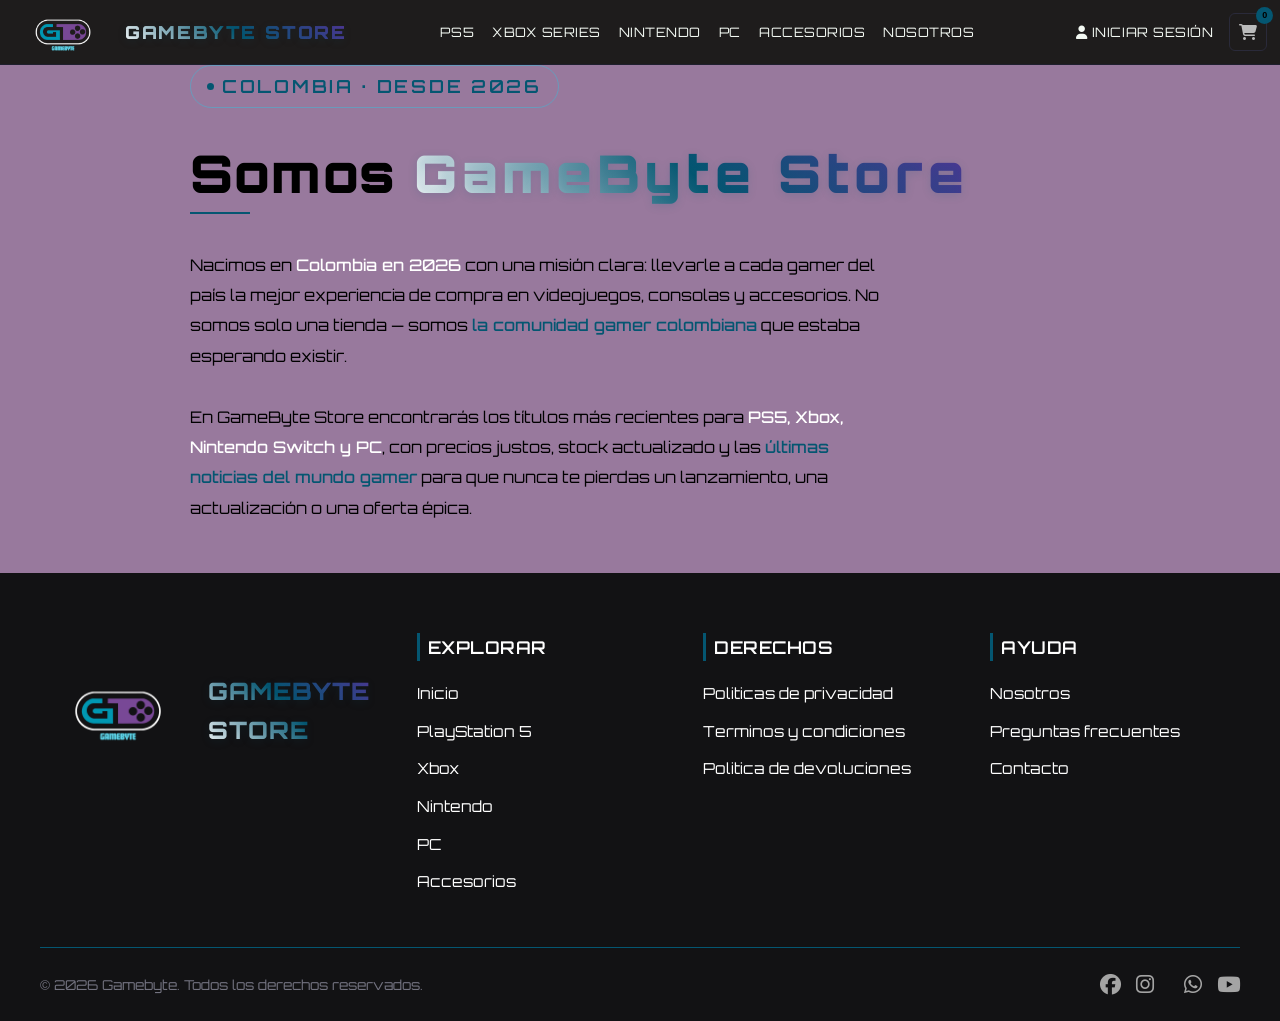
<file: nosotros.html>
<!doctype html>
<html lang="es">
  <head>
    <meta charset="utf-8" />
    <meta name="viewport" content="width=device-width, initial-scale=1" />
    <title>GameByte Store</title>
    <link rel="stylesheet" href="style.css" />
    <link
      href="https://fonts.googleapis.com/css2?family=Orbitron:wght@500;600&display=swap"
      rel="stylesheet"
    />
    <link
      rel="stylesheet"
      href="https://cdnjs.cloudflare.com/ajax/libs/font-awesome/6.5.0/css/all.min.css"
    />

    <!-- HEADER -->
    <header class="header">
      <div class="header-inner">
        <a href="index.html" class="logo">
          <img
            src="images/LogoColor.png"
            alt="GameByte Store"
            class="logo-img"
          />
          <span class="logo-text">
            GAMEBYTE STORE</span
          >
        </a>

        <nav class="nav">
          <a href="#ps5" class="nav-btn">PS5</a>
          <a href="#xbox" class="nav-btn">Xbox Series</a>
          <a href="#nintendo" class="nav-btn">Nintendo</a>
          <a href="#pc" class="nav-btn">PC</a>
          <a href="#accesorios" class="nav-btn">Accesorios</a>
          <a href="nosotros.html" class="nav-btn">Nosotros</a>
        </nav>

        <div class="header-actions">

          <a href="#" onclick="abrirModalLogin(); return false;" class="nav-btn">
          <i class="fas fa-user"></i> Iniciar Sesión</a>


          <a href="javascript:void(0)" class="btn-cart" onclick="toggleCart()">
            <i class="fa-solid fa-cart-shopping"></i>
            <span class="cart-badge">0</span>
          </a>
        </div>
      </div>
    </header>

  </head>
<body>
    

  <section id="nosotros" class="about">
      
      <div class="about-inner">
        <div class="tag-line">
          <span class="tag-dot"></span>
          <span class="tag-text">Colombia · Desde 2026</span>
        </div>
        
        <p class="headline">Somos <span>GameByte Store</span></p>
        
        <div class="divider"></div>
        
        <p class="body-text">
          Nacimos en <strong>Colombia en 2026</strong> con una misión clara:
          llevarle a cada gamer del país la mejor experiencia de compra en
          videojuegos, consolas y accesorios. No somos solo una tienda — somos
          <span class="highlight">la comunidad gamer colombiana</span> que
          estaba esperando existir.<br /><br />
          En GameByte Store encontrarás los títulos más recientes para
          <strong>PS5, Xbox, Nintendo Switch y PC</strong>, con precios justos,
          stock actualizado y las
          <span class="highlight">últimas noticias del mundo gamer</span>
          para que nunca te pierdas un lanzamiento, una actualización o una
          oferta épica.
        </p>
      </div>
    </section>

    <footer class="ft">
    <div class="ft-top">
      <div class="ft-logo-col">
        <div class="ft-logo">
          <div class="ft-logo-icon"> 
            <img src="../../images/LogoColor.png" alt="Logo"/>
          </div>
          <span class="ft-logo-name">GAMEBYTE STORE</span>
        </div>
      </div>
      
      <div>
        <p class="ft-col-title">Explorar</p>
        <ul class="ft-links">
          <li><a href="index.html">Inicio</a></li>
          <li><a href="#ps5">PlayStation 5</a></li>
          <li><a href="#xbox">Xbox</a></li>
          <li><a href="#nintendo">Nintendo</a></li>
          <li><a href="#pc">PC</a></li>
          <li><a href="#accesorios">Accesorios</a></li>
        </ul>
      </div>
      
      <div>
        <p class="ft-col-title">Derechos</p>
        <ul class="ft-links">
          <li><a href="#">Politicas de privacidad</a></li>
          <li><a href="#">Terminos y condiciones</a></li>
          <li><a href="#">Politica de devoluciones</a></li>
        </ul>
      </div>
      
      <div>
        <p class="ft-col-title">Ayuda</p>
        <ul class="ft-links">
          <li><a href="nosotros.html">Nosotros</a></li>
          <li><a href="#">Preguntas frecuentes</a></li>
          <li><a href="#" id="btn-contacto">Contacto</a>
          <!-- Contenedor oculto para la información que inventamos -->
          <div id="info-contacto" class="contacto-desplegable">
            <p><a href="mailto:soporte@gamebytestore.com">
                <i class="fa-solid fa-envelope"></i> soporte@gamebytestore.com
              </a></p>
            <p><a href="https://wa.me/573000602026?text=Hola%20Gamebyte%20Store,%20necesito%20soporte%20con%20un%20juego" target="_blank" rel="noopener noreferrer">
                <i class="fa-solid fa-phone"></i> +57 300-060-2026
              </a></p>
          </div></li>
        </ul>
      </div>
    </div>
  </div>
  
  <div class="ft-bottom">
    <p class="ft-copy">&copy; 2026 Gamebyte. Todos los derechos reservados.</p>
    <div class="ft-socials">
      <a href="https://www.facebook.com/login" target="_blank" rel="noopener noreferrer"><i class="fa-brands fa-facebook"></i></a>
      <a href="https://www.instagram.com/accounts/login/" target="_blank" rel="noopener noreferrer"><i class="fa-brands fa-instagram"></i><a>
      <a href="https://web.whatsapp.com/" target="_blank" rel="noopener noreferrer"><i class="fa-brands fa-whatsapp"></i></a>
      <a href="https://www.youtube.com/" target="_blank" rel="noopener noreferrer"><i class="fa-brands fa-youtube"></i></a>
    </div>
  </div>
</footer>

</body>
</html>
</file>
<file: style.css>
/* ══════════════════════════════════════════
   GAMEBYTE STORE — styles.css (Versión Optimizada)
   ══════════════════════════════════════════ */

/* ── RESET & BASE ── */
*, *::before, *::after {
  box-sizing: border-box;
  margin: 0;
  padding: 0;
}


:root {
  --accent: #045671;
  --accent-dim: #533497;
  --bg-page: #98799d;
  --bg-card: #000000;
  --bg-card-hover: #16161f;
  --border: #1f1f2e;
  --border-hover: #2e2e42;
  --text-primary: #ffffff;
  --text-secondary: #f3f9f3;
  --text-muted: #555570;
  --font-display: 'Orbitron', sans-serif;
  --font-body: 'Exo 2', sans-serif;
  --radius-sm: 6px;
  --radius-md: 10px;
  --radius-lg: 14px;
}

/* ── CONFIGURACIÓN DE TEMAS (NUEVO) ── */
.ns-theme  { --brand-color: #e4000f; } /* Rojo Nintendo */
.pc-theme  { --brand-color: #bc13fe; }
.acc-theme { --brand-color: #bf7e05; } /* Naranja Accesorios */
.xbox-theme { --brand-color: #107c10; }
.ps5-theme { --brand-color: #0072ce;}

html { scroll-padding-top: 80px; 
  scroll-behavior: smooth; }

body {
  background: var(--bg-page);
  color: var(--text-primary);
  font-family: var(--font-body), system-ui, sans-serif;
  font-size: 16px;
  line-height: 1.6;
  min-height: 100vh;
}

img { display: block; max-width: 100%; }
a { text-decoration: none; color: inherit; }

/* ══════════════════════════════════════════
   HEADER
   ══════════════════════════════════════════ */
.header {
  background: #1e1c1c;
  border-bottom: 1px solid var(--border);
  position: sticky;
  top: 0;
  z-index: 100;
  width: 100%;
}

.header-inner {
  display: flex;
  align-items: center;
  justify-content: space-between;
  padding: 0 0.8rem; gap: 0.5rem;
  height: 64px;
  gap: 0.5rem;
  max-width: 1400px;
  margin: 0 auto;
}

.logo { display: flex; align-items: center; gap: 12px; flex-shrink: 0; }
.logo-img { height: 100px; width: auto; object-fit: contain; }
.logo-text {
  font-family: var(--font-display);
  font-size: 18px;
  font-weight: 1000;
  color:var(--text-primary);
  letter-spacing: 0.10em;
  white-space: nowrap;
  background: linear-gradient(45deg, var(--text-primary), var(--accent), var(--accent-dim));
  background-clip: text;
  -webkit-background-clip: text;
  -webkit-text-fill-color: transparent;
  text-shadow: 0 2px 10px rgba(4, 86, 113, 0.15);
}
.logo-section{
  font-family: var(--font-display);
  font-size: 19px;
  color:#000000;


}
.nav { display: flex; align-items: center; gap: 2px; }
.nav-btn {
  font-family: var(--font-display);
  font-size: 13px;
  font-weight: 300;
  letter-spacing: 0.04em;
  text-transform: uppercase;
  color: var(--text-secondary);
  padding: 6px 8px;
  border-radius: var(--radius-sm);
  transition: color 0.15s, background 0.15s;
}
.nav-btn:hover {  background: var(--accent); color: var(--text-primary); }


.header-actions { display: flex; align-items: center; gap: 8px; flex-shrink: 0; }
.btn-login {
  font-family: var(--font-display);
  font-size: 10px;
  font-weight: 500;
  letter-spacing: 0.06em;
  text-transform: uppercase;
  color: #bbb;
  border: 1px solid #2a2a3a;
  padding: 6px 10px;
  border-radius: var(--radius-sm);
  transition: border-color 0.15s, color 0.15s;
}
.btn-login:active{
  background-color: var(--accent); /* Cambia al color celeste de tu tienda */
  
}
.btn-login:hover { border-color: var(--text-primary); color: var(--text-primary); }

.btn-cart {
  position: relative;
  display: flex; align-items: center; justify-content: center;
  width: 38px; height: 38px;
  border: 1px solid #2a2a3a;
  border-radius: var(--radius-sm);
  color: #bbb; transition: 0.15s;
}
.cart-badge {
  position: absolute; top: -7px; right: -7px;
  background: var(--accent); color: #000;
  font-size: 9px; font-weight: 700;
  width: 17px; height: 17px; border-radius: 50%;
  display: flex; align-items: center; justify-content: center;
}

/* ══════════════════════════════════════════
   CARRUSEL
   ══════════════════════════════════════════ */
.carousel-section { padding: 2.5rem 2rem; max-width: 1400px; margin: 0 auto; }
.carousel-wrapper { overflow: hidden; border-radius: var(--radius-lg); border: 1px solid var(--border); }
.carousel-track { display: flex; transition: transform 0.5s cubic-bezier(0.4, 0, 0.2, 1); }
.game-slide { min-width: 100%; box-sizing: border-box; }
.slide-inner { display: flex; flex-direction: column; background: var(--bg-card); }
.slide-image-wrap { position: relative; height: 220px; background: #05050f; overflow: hidden; }
.slide-image-wrap img { width: 100%; height: 100%; object-fit: cover; opacity: 0.88; transition: 0.6s ease; }
.slide-image-wrap:hover img { transform: scale(1.03); opacity: 1; }
.console-badge {
  position: absolute; top: 14px; right: 14px;
  background: rgba(0, 0, 0, 0.8); border: 1px solid rgba(255, 255, 255, 0.15);
  border-radius: 20px; padding: 5px 12px;
  font-family: var(--font-display); font-size: 10px; color: #ccc;
}
.slide-body { padding: 1rem 1.25rem; display: flex; align-items: center; justify-content: space-between; border-top: 1px solid var(--border); }
.slide-title { font-family: var(--font-display); font-size: 23px; color: var(--text-primary); }
.slide-meta {
  font-size: 18px;
  color: var(--text-secondary);
  margin-top: 4px;
}
.slide-price { font-size: 23px; color: var(--text-primary
  ); }
.buy-btn {
  background: var(--accent); color: #ffffff; border: none;
  font-family: var(--font-display); font-size: 18px; font-weight: 600;
  padding: 10px 24px; border-radius: var(--radius-sm); cursor: pointer;
  transition: 0.15s; text-transform: uppercase;
}
.buy-btn:hover { background: var(--accent-dim); }

.carousel-controls {
  display: flex;
  align-items: center;
  justify-content: center;
  gap: 16px;
  margin-top: 1.25rem;
}

.ctrl-btn {
  width: 38px;
  height: 38px;
  border-radius: 50%;
  border: 1px solid #2a2a3a;
  background: transparent;
  color: var(--text-secondary);
  font-size: 16px;
  cursor: pointer;
  display: flex;
  align-items: center;
  justify-content: center;
  transition: border-color 0.15s, color 0.15s;
}

.ctrl-btn:hover {
  border-color: var(--text-primary);
  color: var(--text-primary);
}

.dots {
  display: flex;
  gap: 8px;
}

.dot {
  width: 8px;
  height: 8px;
  border-radius: 50%;
  background: #2a2a3a;
  cursor: pointer;
  border: none;
  padding: 0;
  transition: background 0.2s, transform 0.2s;
}

.dot.active {
  background: var(--accent);
  transform: scale(1.2);
}

/* ══════════════════════════════════════════
   SECCIÓN DE PRODUCTOS (RE-ESTRUCTURADA Y LIMPIA)
   ══════════════════════════════════════════ */
.product-section {
  padding: 40px 2rem;
  max-width: 1400px;
  margin: 0 auto;
}

/* Header con color de marca dinámico */
.section-header { display: flex; align-items: center; gap: 14px; margin-bottom: 28px; }

.section-logo {
  display: flex; align-items: center; gap: 8px;
  background: var(--brand-color, var(--accent)); /* Usa el color del tema */
  padding: 6px 14px 6px 8px; border-radius: 24px;
}

.logo-icon {
  width: 22px; height: 22px; background: #fff; border-radius: 50%;
  display: flex; align-items: center; justify-content: center;
}

.logo-icon svg {
  width: 18px;    /* Un poco más pequeño que el contenedor para que respire */
  height: 18px;
  display: block;
}


.section-title {
  font-family: var(--font-display); font-size: 22px;
  font-weight: 600; color: #000000;
  letter-spacing: 0.08em; text-transform: uppercase;
}

/* Lista y Cards */
.product-list { 
    display: grid; 
    grid-template-columns: repeat(auto-fill, minmax(280px, 1fr)); 
    gap: 25px; /* Más espacio entre tarjetas grandes */
}

.product-card {
  background: var(--bg-card);
  border: 1px solid var(--border);
  border-radius: var(--radius-lg);
  overflow: hidden; display: flex;
  flex-direction: column;
  transition: border-color 0.2s, transform 0.2s;
}

.product-card:hover {
  border-color: var(--brand-color); /* Color dinámico al pasar el mouse */
  transform: translateY(-6px);
  box-shadow: 0 10px 20px rgba(0, 0, 0, 0.5);
}

.product-cover { width: 100%;height: 320px; overflow: hidden; background: #0d0d1a; }
.product-cover img { width: 100%; height: 100%; object-fit: cover; transition: 0.5s ease; object-position: center top; }
.product-card:hover .product-cover img { transform: scale(1.06); }

.product-info {
  display: flex; flex-direction: column; align-items: flex-start; justify-content: space-between;
  padding: 20px; flex: 1; gap: 12px; border-left: none; border-top: 1px solid var(--border);
}

.product-name {
  font-family: var(--font-display); font-size: 20px;
  font-weight: 600; color: var(--text-primary);
}

.product-genre { font-size: 15px; color: var(--text-secondary);}


    /* ══════════════════════════════════════════
   RESPONSIVE
   ══════════════════════════════════════════ */

@media (max-width: 768px) {
  .header-inner {
    padding: 0 1rem;
  }

  .logo-text {
    font-size: 12px;
  }

  .nav {
    gap: 0;
  }

  .nav-btn {
    font-size: 9px;
    padding: 6px 8px;
  }

  .slide-image-wrap {
    height: 220px;
  }

  .slide-body {
    flex-direction: column;
    align-items: flex-start;
    padding: 1rem 1.25rem;
  }

  .buy-btn {
    width: 100%;
    text-align: center;
  }

  .carousel-section {
    padding: 1.5rem 1rem;
  }
}

@media (max-width: 480px) {
  .nav {
    display: none;
  }
}

/*Modal Carrito de Compras*/

.modal-hidden { display: none; }

#checkout-modal {
    position: fixed;
    top: 0; 
    left: 0; 
    width: 100%; 
    height: 100%;
    background: rgba(0, 0, 0, 0.85);
    backdrop-filter: blur(8px);
    z-index: 3000; /* Aumentado para estar sobre el sidebar */
    display: none; /* Se controla con JS */
    align-items: center;
    justify-content: center;
}
#checkout-modal:not(.modal-hidden) {
    display: flex;
    align-items: center;
    justify-content: center;
}

.modal-content {
  background: #98799d;
  padding: 30px;
  border-radius: var(--radius-lg);
  border: 1px solid var(--accent);
  width: 90%; max-width: 400px;
  max-height: 90vh;
}

.input-group { margin-bottom: 15px;display: block !important;color:#000000; }

.input-group input {
  width: 100%;
  padding: 10px;
  background: #222 !important;
  border: 1px solid var(--border);
  color: white !important; /* Para que lo que escribas se vea */
    display: block;
  border-radius: var(--radius-sm);
}

.modal-content h3 {
    margin-top: 0;
    color: var(--accent); /* El color brillante de tu tienda */
}

/* Modificación exclusiva del botón Crear Cuenta en el Checkout */
#checkout-modal .btn-crear-cuenta-gamer {
    background: var(--accent);
    color: #ffffff;
    border: 1px solid transparent;
    padding: 10px 24px;
    font-family: var(--font-display);
    font-size: 11px;
    font-weight: 600;
    text-transform: uppercase;
    letter-spacing: 0.06em;
    border-radius: var(--radius-sm);
    cursor: pointer;
    transition: background 0.15s ease, border-color 0.15s ease, color 0.15s ease;
}

/* Efecto al pasar el mouse por encima (Hover) */
#checkout-modal .btn-crear-cuenta-gamer:hover {
    background: var(--accent-dim);
    border-color: var(--accent);
    color: #ffffff;
}

/* Efecto al presionarlo (Active) */
#checkout-modal .btn-crear-cuenta-gamer:active {
    transform: scale(0.98);
}

/* Estilo para el botón Cancelar del Modal */
.close-btn {
    background: transparent;
    border: 1px solid rgba(255, 255, 255, 0.2);
    color: #000000;
    padding: 8px 16px;
    border-radius: 4px;
    cursor: pointer;
    font-family: 'Orbitron', sans-serif; /* Para que combine con tu logo */
    font-size: 0.8rem;
    transition: all 0.3s ease;
    margin-top: 10px;
    width: 100%; /* Para que ocupe el mismo ancho que el botón de pagar */
    z-index:2010 ;
}

.close-btn:hover {
    background: rgba(255, 50, 50, 0.1); /* Un toque rojo muy suave al pasar el mouse */
    border-color: #ff4444;
    color: #ff4444;
    box-shadow: 0 0 10px rgba(255, 68, 68, 0.2);
}


.cart-sidebar {
    position: fixed;
    top: 0;
    right: -400px; /* Escondido a la derecha */
    width: 350px;
    height: 100%;
    background: var(--bg-card);
    border-left: 1px solid var(--accent);
    z-index: 1500;
    transition: right 0.3s ease;
    padding: 20px;
    display: flex;
    flex-direction: column;
}

.cart-sidebar.active {
    right: 0; /* Se muestra */
}

.cart-header {
    display: flex;
    justify-content: space-between;
    align-items: center;
    border-bottom: 1px solid #333;
    padding-bottom: 10px;
}

.close-cart {
    background: none;
    border: none;
    color: white;
    font-size: 2rem;
    cursor: pointer;
}

.cart-footer {
    margin-top: auto;
    border-top: 1px solid #333;
    padding-top: 20px;
}

.cart-item {
    display: flex;
    align-items: center;
    gap: 15px;
    padding: 10px 0;
    border-bottom: 1px solid #222;
}

.item-info p {
    font-size: 0.9rem;
    margin: 0;
    color: white;
}

.item-info span {
    font-size: 0.8rem;
    color: var(--accent);
}

.remove-btn {
    background: none;
    border: none;
    color: #ff4444;
    font-size: 1.2rem;
    cursor: pointer;
    margin-left: auto;
}

.remove-btn:hover {
    color: white;
}

.clear-cart-btn {
    width: 450;
    background: transparent;
    border: 1px solid #ff4444;
    color: #ff4444;
    padding: 10px;
    border-radius: 4px;
    cursor: pointer;
    margin-bottom: 10px;
    font-family: 'Orbitron', sans-serif;
    font-size: 0.7rem;
    transition: all 0.3s ease;
}

.clear-cart-btn:hover {
    background: #ff4444;
    color: white;
    box-shadow: 0 0 10px rgba(255, 68, 68, 0.3);
}

/* Para que el total y los botones no se tapen */
.cart-footer {
    padding: 20px;
    border-top: 1px solid #222;
    background: var(--bg-card);
}

/* ══════════════════════════════════════════
   SECCIÓN ABOUT — GAMEBYTE STORE (CORREGIDO)
   ══════════════════════════════════════════ */

/* 1. Estado inicial: Usamos el ID para asegurar que se oculte por completo */
/* Corrección para la página independiente de Nosotros */
.about-page-container {
  background: #0d0d11; /* El fondo oscuro de tu tienda */
  padding: 80px 2rem;
  position: relative;
  min-height: 80vh; /* Asegura que cubra el fondo si hay poco texto */
  display: flex;
  align-items: center;
  justify-content: center;
}

/* Tu marca de agua original (opcional, se ve genial de fondo) */
.about-page-container::before {
  content: 'GAMEBYTE STORE';
  position: absolute;
  top: 50%;
  left: 50%;
  transform: translate(-50%, -50%);
  font-family: var(--font-display);
  font-size: 120px;
  font-weight: 900;
  color: rgba(255, 255, 255, 0.015);
  white-space: nowrap;
  pointer-events: none;
  letter-spacing: 0.1em;
}

/* 2. El Interruptor Activo: Se muestra SOLO cuando se presiona el botón */
#nosotros.about:target {
  display: block;
  opacity: 1;
  transform: translateY(0);
  animation: fadeInSlide 0.5s ease-out forwards;
}

/* 3. Estilos internos que ya tenías (se mantienen igual) */
.about-inner {
  max-width: 900px;
  margin: 0 auto;
  position: relative;
  z-index: 1;
}

.tag-line {
  display: inline-flex;
  align-items: center;
  gap: 8px;
  border: 1px solid rgba(0, 229, 255, 0.3);
  border-radius: 30px;
  padding: 6px 16px;
  margin-bottom: 36px;
}

.tag-dot {
  width: 7px;
  height: 7px;
  border-radius: 50%;
  background: var(--accent);
}

.tag-text {
  font-family: var(--font-display);
  font-size: 18px;
  font-weight: 600;
  color: var(--accent);
  letter-spacing: 0.15em;
  text-transform: uppercase;
}

.headline {
  font-family: var(--font-display);
  font-size: clamp(28px, 5vw, 52px);
  font-weight: 900;
  line-height: 1.15;
  letter-spacing: 0.02em;
  margin-bottom: 8px;
  color:#000000
}

.headline span { color:var(--text-primary);
  letter-spacing: 0.10em;
  white-space: nowrap;
  background: linear-gradient(45deg, var(--text-primary), var(--accent), var(--accent-dim));
  background-clip: text;
  -webkit-background-clip: text;
  -webkit-text-fill-color: transparent;
  text-shadow: 0 2px 10px rgba(4, 86, 113, 0.15); }

.headline-sub {
  font-family: var(--font-display);
  font-size: clamp(14px, 2.5vw, 22px);
  font-weight: 500;
  color: rgba(255, 255, 255, 0.25);
  letter-spacing: 0.06em;
  margin-bottom: 40px;
}

.divider {
  width: 60px;
  height: 2px;
  background: var(--accent);
  margin-bottom: 36px;
}

.body-text {
  font-size: 16px;
  font-weight: 300;
  color: #000000;
  line-height: 1.9;
  max-width: 700px;
  font-family: var(--font-display);
}

.body-text strong { color: #fff; font-weight: 500; }
.body-text .highlight { color: var(--accent); font-weight: 500; } 

/* Botón de cerrar (la X) posicionado correctamente */
.close-about {
  position: absolute;
  top: 20px;
  right: 30px;
  font-size: 2.5rem;
  color: var(--text-muted);
  text-decoration: none;
  transition: color 0.3s;
  line-height: 1;
  z-index: 10;
}

.close-about:hover { color: var(--accent); }

/* Animación de entrada */
@keyframes fadeInSlide {
  from { opacity: 0; transform: translateY(30px); }
  to { opacity: 1; transform: translateY(0); }
}

/*-- MODAL DE INICIO DE SESIÓN --*/

/* Cuando el modal tiene la clase active, se transforma en un contenedor flexible en pantalla completa */
#login-modal.active {
    position: fixed;
    top: 0;
    left: 0;
    width: 100%;
    height: 100vh;
    background-color: rgba(0, 0, 0, 0.85); /* Fondo oscuro semitransparente */
    backdrop-filter: blur(6px); /* Desenfoque de fondo */
    z-index: 4000; /* Por encima de todo el contenido */
    
    /* Centrado de la tarjeta */
    display: flex;
    justify-content: center;
    align-items: center;
}

/* Forzar que se oculte si no está activo, ganándole a las clases genéricas por especificidad de ID */
#login-modal:not(.active) {
    display: none;
}

/* Ajustes a la tarjeta interna para remover estilos en línea pesados */
#login-modal .admin-card {
    background: #98799d; 
    border: 1px solid var(--accent); 
    box-shadow: 0 0 25px rgba(4, 86, 113, 0.3); 
    border-radius: var(--radius-lg);
    padding: 30px;
    width: 90%;
    max-width: 400px;
    margin: 0; /* Cancela el margen que lo tiraba hacia abajo */
}

.close-x {
    position: absolute;
    top: 15px;
    right: 20px;
    background: none;
    border: none;
    color: rgba(255, 255, 255, 0.4); /* Color gris tenue inicial */
    font-size: 2rem; /* Tamaño grande y elegante */
    line-height: 1;
    cursor: pointer;
    transition: color 0.2s ease, transform 0.2s ease;
    padding: 0;
    width: auto; /* Evita que se estire al 100% */
}

/* Efecto Hover: se ilumina con el color de tu tienda y gira sutilmente */
.close-x:hover {
    color: var(--accent); /* Cambia al azul/celeste de tu marca */
    transform: scale(1.1);
}

.stock-btn {
    transition: transform 0.1s ease, opacity 0.2s;
}
.stock-btn:hover {
    transform: scale(1.2);
}
.stock-btn:active {
    transform: scale(0.9);
}

/*Seccion Footer*/

/* --- ESTILOS GENERALES DEL FOOTER --- */
.ft {
  background-color: #121214; /* Fondo oscuro gamer */
  color: #e1e1e6; /* Texto claro */
  font-family: var(--font-display);
  padding: 60px 40px 20px 40px;
  margin-top: 50px; /* Separación del contenido superior */
}

/* --- SECCIÓN SUPERIOR (COLUMNAS) --- */
.ft-top {
  display: flex;
  flex-wrap: wrap;
  justify-content: space-between;
  gap: 40px;
  max-width: 1200px;
  margin: 0 auto; /* Centra el contenido en pantallas grandes */
}

/* Columna del Logo y Tagline */
.ft-logo-col {
  flex: 1 1 250px; /* Le da un poco más de espacio a la marca */
}

.ft-logo {
  display: flex;
  align-items: center;
  gap: 12px;
  margin-bottom: 15px;
}

.ft-logo-icon img {
  width: 250px; /* Ajusta el tamaño de tu logo */
  height: auto;
  display: block;
}

.ft-logo-name {
  font-size: 1.5rem;
  font-weight: 800;
  letter-spacing: 1px;
  background: linear-gradient(45deg, var(--text-primary), var(--accent), var(--accent-dim));
  background-clip: text;
  -webkit-background-clip: text;
  -webkit-text-fill-color: transparent;
  text-shadow: 0 2px 10px rgba(4, 86, 113, 0.15)
 
}

.ft-tagline {
  font-size: 0.9rem;
  color: #a4a4a4;
  font-style: italic;
}

/* Estilos para el resto de las columnas */
.ft-top > div:not(.ft-logo-col) {
  flex: 1 1 160px; /* Columnas adaptables */
}

.ft-col-title {
  color: #ffffff;
  font-size: 1.1rem;
  font-weight: 600;
  margin-bottom: 20px;
  text-transform: uppercase;
  letter-spacing: 0.5px;
  border-left: 3px solid #045671; /* Detalle de color al lado del título */
  padding-left: 8px;
}

/* Listas de enlaces */
.ft-links {
  list-style: none;
  padding: 0;
  margin: 0;
}

.ft-links li {
  margin-bottom: 12px;
}

.ft-links a {
  color: #ffffff;
  text-decoration: none;
  font-size: 0.95rem;
  transition: color 0.3s ease, transform 0.3s ease;
  display: inline-block;
}

/* Efecto Hover en los enlaces */
.ft-links a:hover {
  color: #533497; /* Color de acento al pasar el mouse */
  transform: translateX(5px); /* Pequeño desplazamiento hacia la derecha */
}

/* --- SECCIÓN INFERIOR (COPYRIGHT Y REDES) --- */
.ft-bottom {
  max-width: 1200px;
  margin: 40px auto 0 auto;
  padding-top: 20px;
  border-top: 1px solid #045671; /* Línea divisoria sutil */
  display: flex;
  justify-content: space-between;
  align-items: center;
  flex-wrap: wrap;
  gap: 20px;
}

.ft-copy {
  font-size: 0.85rem;
  color: #737380;
}

/* Iconos de Redes Sociales */
.ft-socials {
  display: flex;
  gap: 15px;
}

.ft-socials a {
  color: #a4a4a4;
  font-size: 1.3rem;
  transition: color 0.3s ease, transform 0.3s ease;
}

.ft-socials a:hover {
  color: #fff;
  transform: translateY(-3px); /* Pequeño brinco hacia arriba */
}



/* Estilo del contenedor de contacto (oculto al inicio) */
.contacto-desplegable {
  max-height: 0;
  overflow: hidden;
  transition: all 0.4s ease;
  margin-top: 0;
  opacity: 0;
}

/* Clase que se activará con JavaScript */
.contacto-desplegable.activo {
  max-height: 100px; /* Espacio suficiente para los dos renglones */
  margin-top: 10px;
  opacity: 1;
}

.contacto-desplegable p {
  font-size: 0.85rem;
  color: #ffffff; /* Color de acento para que resalte, puedes cambiarlo */
  margin: 5px 0;
  display: flex;
  align-items: center;
  gap: 8px;
}

/* --- CONTENEDOR PRINCIPAL ESTADISTICAS ADMIN --- */
.admin-dashboard {
  background-color: #1a1a1e;
  padding: 30px;
  border-radius: 12px;
  max-width: 1200px;
  margin: 40px auto;
  font-family: var(--font-display);
  color: #fff;
}

.dash-title {
  font-size: 1.8rem;
  margin-bottom: 25px;
  text-transform: uppercase;
  letter-spacing: 1px;
  border-left: 4px solid var(--accent);
  padding-left: 12px;
}

/* --- TARJETAS KPI --- */
.dash-cards {
  display: flex;
  gap: 20px;
  flex-wrap: wrap;
  margin-bottom: 30px;
}

.card-kpi {
  background-color: #121214;
  border: 1px solid #29292e;
  border-radius: 10px;
  padding: 20px;
  flex: 1 1 280px;
  display: flex;
  align-items: center;
  gap: 20px;
  transition: transform 0.3s ease;
}

.card-kpi:hover {
  transform: translateY(-5px);
  border-color: #ffffff;
}

.card-icon {
  font-size: 2rem;
  color: #ffffff;
  background: var(--accent);
  padding: 15px;
  border-radius: 8px;
}

.card-info h3 {
  font-size: 0.9rem;
  color: #a4a4a4;
  margin: 0 0 5px 0;
  text-transform: uppercase;
}

.card-value {
  font-size: 1.6rem;
  font-weight: 700;
  margin: 0 0 5px 0;
}

.card-sub {
  font-size: 0.8rem;
  color: #737380;
}

.card-sub.positivo {
  color: #2ed573; /* Verde para indicar crecimiento */
}

/* --- SECCIÓN INFERIOR: GRÁFICO Y TOP --- */
.dash-content {
  display: flex;
  gap: 25px;
  flex-wrap: wrap;
}

.dash-chart-box {
  background-color: #121214;
  border: 1px solid #29292e;
  border-radius: 10px;
  padding: 20px;
  flex: 2 1 550px;
  position: relative;
  min-width: 0;       
  width: 100%;
}

.dash-top-products {
  background-color: #121214;
  border: 1px solid #29292e;
  border-radius: 10px;
  padding: 20px;
  flex: 1 1 300px;
}

.dash-chart-box h3, .dash-top-products h3 {
  font-size: 1.1rem;
  margin-top: 0;
  margin-bottom: 20px;
  color: #e1e1e6;
}

/* LISTA TOP MÁS VENDIDOS */
.top-list {
  list-style: none;
  padding: 0;
  margin: 0;
}

.top-list li {
  display: flex;
  align-items: center;
  gap: 15px;
  padding: 12px 0;
  border-bottom: 1px solid #29292e;
}

.top-list li:last-child {
  border-bottom: none;
}

.rank {
  background-color: #045761;
  color: white;
  font-weight: 700;
  width: 28px;
  height: 28px;
  display: flex;
  align-items: center;
  justify-content: center;
  border-radius: 50%;
  font-size: 0.9rem;
}

.prod-details {
  display: flex;
  flex-direction: column;
}

.prod-name {
  font-weight: 600;
  font-size: 0.95rem;
}

.prod-sales {
  font-size: 0.8rem;
  color: #a4a4a4;
}

/* RESPONSIVE */
@media (max-width: 768px) {
  .dash-content {
    flex-direction: column;
  }
}
/* ── COMPLEMENTOS DEL MODAL (SIN IMPORTANT) ── */


.modal-gamer-container {
    max-width: 400px;
    margin: 100px auto;
    position: relative;
}

.modal-gamer-title {
    color: var(--brand-color, #fff); /* Toma el color neón según la consola activa */
    text-align: center;
    margin-bottom: 20px;
}

.btn-block {
    width: 100%;
}

.modal-links-footer {
    margin-top: 25px;
    padding-top: 15px;
    border-top: 1px solid var(--border);
    text-align: center;
    font-size: 0.85rem;
}

.modal-links-footer a {
    color: var(--brand-color, #fff);
    text-decoration: none;
    display: inline-block;
    margin-bottom: 5px;
}

.modal-links-footer a:hover {
    text-decoration: underline;
}

.modal-links-footer p {
    color: var(--text-secondary);
    opacity: 0.6;
    margin-top: 5px;
}

.modal-view-desc {
    font-size: 0.85rem;
    color: var(--text-secondary);
    text-align: center;
    margin-bottom: 15px;
    opacity: 0.8;
}
</file>
